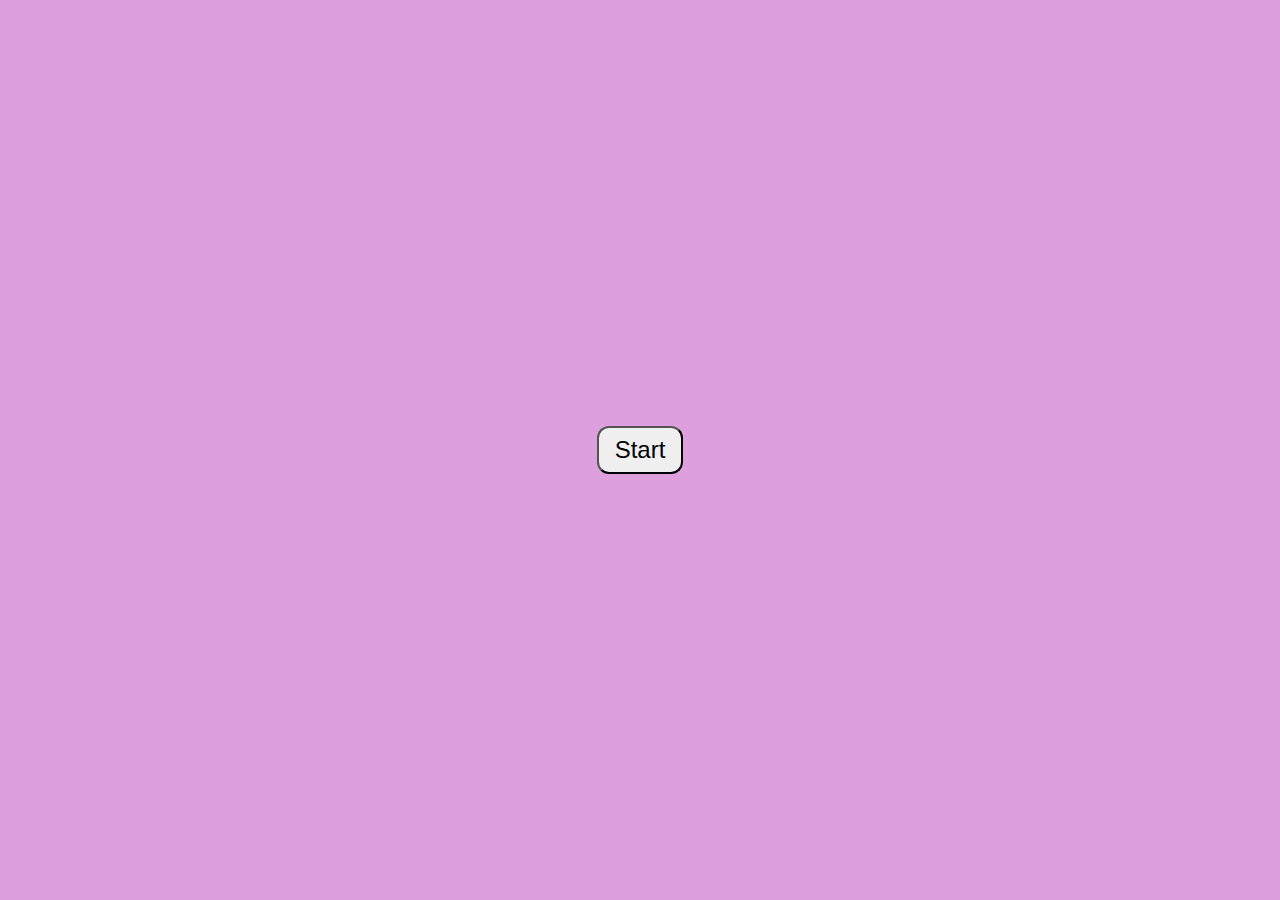
<file: BULB PROBLEM/index.html>
<!-- @format -->

<!DOCTYPE html>
<html lang="en">
	<head>
		<meta charset="UTF-8" />
		<meta name="viewport" content="width=device-width, initial-scale=1.0" />
		<title>DIVYANSH SINGHAL FSD CT</title>
		<link rel="stylesheet" href="style.css" />
	</head>
	<body>
		<button id="start">Start</button>
		<div class="container">
			<h2>Custom Lighting</h2>
      <div>
        <input type="number">
        <button id="submit">Done</button>
      </div>
		</div>
    <div class="bulb-container">
    </div>
    <button id="reset">Reset</button>
		<script src="script.js"></script>
	</body>
</html>
</file>
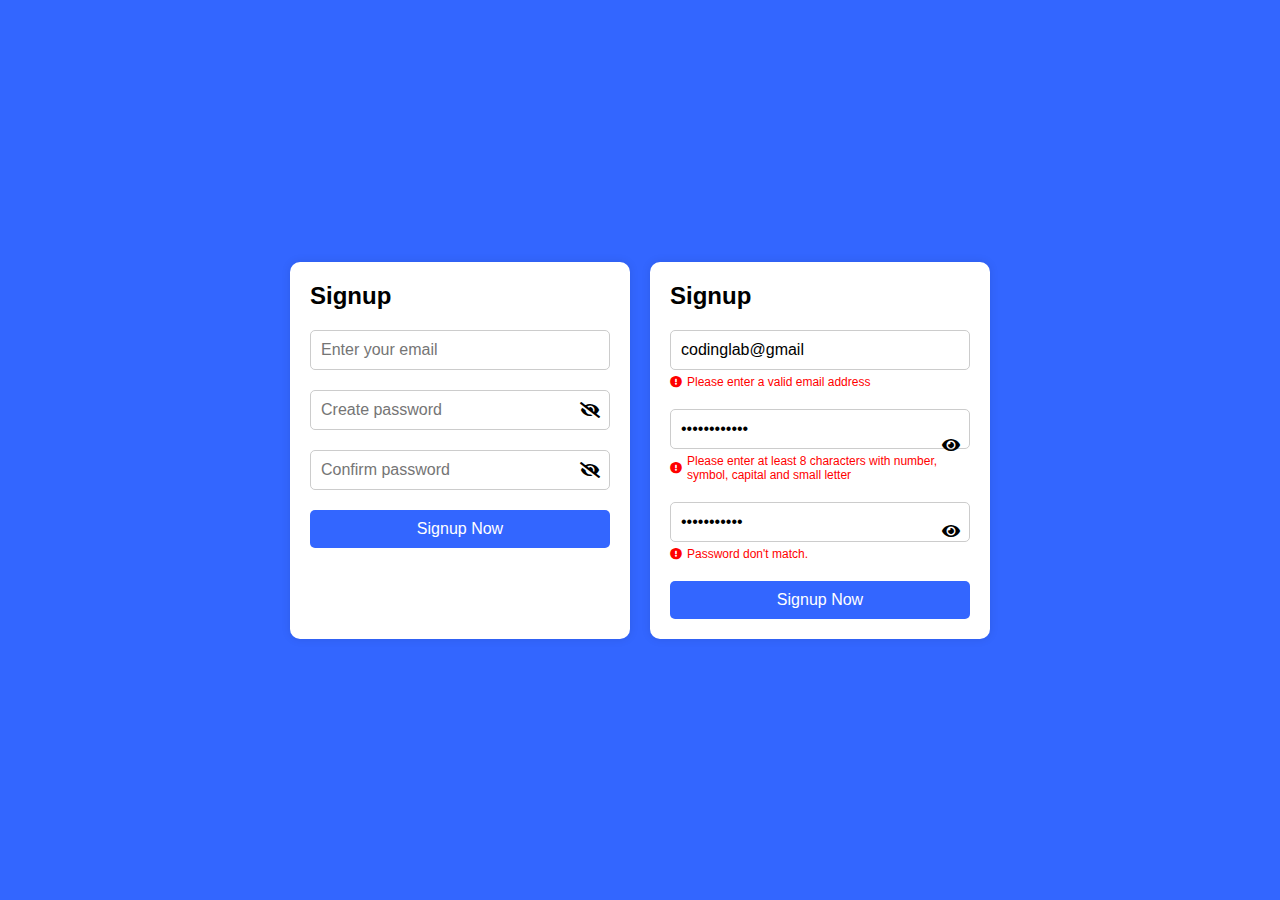
<file: assessment/incdec.html>
<html lang="en">
<head>
    <meta charset="UTF-8">
    <meta name="viewport" content="width=device-width, initial-scale=1.0">
    <title>Signup Form</title>
    <link rel="stylesheet" href="https://cdnjs.cloudflare.com/ajax/libs/font-awesome/5.15.3/css/all.min.css">
    <style>
        body {
            display: flex;
            justify-content: center;
            align-items: center;
            height: 100vh;
            background-color: #3366ff;
            margin: 0;
            font-family: Arial, sans-serif;
        }
        .container {
            display: flex;
            gap: 20px;
        }
        .form-container {
            background-color: white;
            padding: 20px;
            border-radius: 10px;
            box-shadow: 0 0 10px rgba(0, 0, 0, 0.1);
            width: 300px;
        }
        .form-container h2 {
            margin: 0 0 20px;
            font-size: 24px;
        }
        .form-group {
            margin-bottom: 20px;
            position: relative;
        }
        .form-group input {
            width: 100%;
            padding: 10px;
            border: 1px solid #ccc;
            border-radius: 5px;
            font-size: 16px;
        }
        .form-group input:focus {
            outline: none;
            border-color: #3366ff;
        }
        .form-group .error input {
            border-color: red;
        }
        .form-group .error-message {
            color: red;
            font-size: 12px;
            margin-top: 5px;
            display: flex;
            align-items: center;
        }
        .form-group .error-message i {
            margin-right: 5px;
        }
        .form-group .toggle-password {
            position: absolute;
            top: 50%;
            right: 10px;
            transform: translateY(-50%);
            cursor: pointer;
        }
        .form-group .toggle-password i {
            font-size: 16px;
        }
        .btn {
            width: 100%;
            padding: 10px;
            background-color: #3366ff;
            color: white;
            border: none;
            border-radius: 5px;
            font-size: 16px;
            cursor: pointer;
        }
        .btn:hover {
            background-color: #254eda;
        }
    </style>
</head>
<body>
    <div class="container">
        <div class="form-container">
            <h2>Signup</h2>
            <div class="form-group">
                <input type="email" placeholder="Enter your email">
            </div>
            <div class="form-group">
                <input type="password" placeholder="Create password">
                <span class="toggle-password"><i class="fas fa-eye-slash"></i></span>
            </div>
            <div class="form-group">
                <input type="password" placeholder="Confirm password">
                <span class="toggle-password"><i class="fas fa-eye-slash"></i></span>
            </div>
            <button class="btn">Signup Now</button>
        </div>
        <div class="form-container">
            <h2>Signup</h2>
            <div class="form-group error">
                <input type="email" value="codinglab@gmail">
                <div class="error-message"><i class="fas fa-exclamation-circle"></i> Please enter a valid email address</div>
            </div>
            <div class="form-group error">
                <input type="password" value="codinglab123">
                <span class="toggle-password"><i class="fas fa-eye"></i></span>
                <div class="error-message"><i class="fas fa-exclamation-circle"></i> Please enter at least 8 characters with number, symbol, capital and small letter</div>
            </div>
            <div class="form-group error">
                <input type="password" value="codinglab12">
                <span class="toggle-password"><i class="fas fa-eye"></i></span>
                <div class="error-message"><i class="fas fa-exclamation-circle"></i> Password don't match.</div>
            </div>
            <button class="btn">Signup Now</button>
        </div>
    </div>
    <script>
        document.querySelectorAll('.toggle-password').forEach(item => {
            item.addEventListener('click', function() {
                const input = this.previousElementSibling;
                const icon = this.querySelector('i');
                if (input.type === 'password') {
                    input.type = 'text';
                    icon.classList.remove('fa-eye-slash');
                    icon.classList.add('fa-eye');
                } else {
                    input.type = 'password';
                    icon.classList.remove('fa-eye');
                    icon.classList.add('fa-eye-slash');
                }
            });
        });
    </script>
</body>
</html> 




<!-- 

<html lang="en">
<head>
    <meta charset="UTF-8">
    <meta name="viewport" content="width=device-width, initial-scale=1.0">
    <title>Signup Form</title>
    <link rel="stylesheet" href="https://cdnjs.cloudflare.com/ajax/libs/font-awesome/5.15.3/css/all.min.css">
    <style>
        body {
            display: flex;
            justify-content: center;
            align-items: center;
            height: 100vh;
            background-color: #3366ff;
            margin: 0;
            font-family: Arial, sans-serif;
        }
        .container {
            display: flex;
            gap: 20px;
        }
        .form-container {
            background-color: white;
            padding: 20px;
            border-radius: 10px;
            box-shadow: 0 0 10px rgba(0, 0, 0, 0.1);
            width: 300px;
        }
        .form-container h2 {
            margin: 0 0 20px;
            font-size: 24px;
            font-weight: bold;
        }
        .form-group {
            margin-bottom: 20px;
            position: relative;
        }
        .form-group input {
            width: 100%;
            padding: 10px;
            border: 1px solid #ccc;
            border-radius: 5px;
            font-size: 16px;
        }
        .form-group input:focus {
            outline: none;
            border-color: #3366ff;
        }
        .form-group .fa-eye, .form-group .fa-eye-slash {
            position: absolute;
            right: 10px;
            top: 50%;
            transform: translateY(-50%);
            cursor: pointer;
        }
        .form-group.error input {
            border-color: red;
        }
        .form-group.error .error-message {
            color: red;
            font-size: 14px;
            margin-top: 5px;
        }
        .form-group.error .fa-eye, .form-group.error .fa-eye-slash {
            color: red;
        }
        .btn {
            width: 100%;
            padding: 10px;
            background-color: #3366ff;
            color: white;
            border: none;
            border-radius: 5px;
            font-size: 16px;
            cursor: pointer;
        }
        .btn:hover {
            background-color: #254eda;
        }
    </style>
</head>
<body>
    <div class="container">
        <div class="form-container">
            <h2>Signup</h2>
            <div class="form-group">
                <input type="email" id="email" placeholder="Enter your email">
            </div>
            <div class="form-group">
                <input type="password" id="password" placeholder="Create password">
                <i class="fas fa-eye-slash" onclick="togglePasswordVisibility('password', this)"></i>
            </div>
            <div class="form-group">
                <input type="password" id="confirmPassword" placeholder="Confirm password">
                <i class="fas fa-eye-slash" onclick="togglePasswordVisibility('confirmPassword', this)"></i>
            </div>
            <button class="btn" onclick="validateForm()">Signup Now</button>
        </div>
        <div class="form-container">
            <h2>Signup</h2>
            <div class="form-group error">
                <input type="email" value="codinglab@gmail">
                <div class="error-message">
                    <i class="fas fa-exclamation-circle"></i> Please enter a valid email address
                </div>
            </div>
            <div class="form-group error">
                <input type="password" value="codinglab123">
                <i class="fas fa-eye"></i>
                <div class="error-message">
                    <i class="fas fa-exclamation-circle"></i> Please enter at least 8 characters with number, symbol, capital and small letter
                </div>
            </div>
            <div class="form-group error">
                <input type="password" value="codinglab12">
                <i class="fas fa-eye"></i>
                <div class="error-message">
                    <i class="fas fa-exclamation-circle"></i> Password don't match.
                </div>
            </div>
            <button class="btn">Signup Now</button>
        </div>
    </div>

    <script>
        function togglePasswordVisibility(id, icon) {
            const input = document.getElementById(id);
            if (input.type === "password") {
                input.type = "text";
                icon.classList.remove("fa-eye-slash");
                icon.classList.add("fa-eye");
            } else {
                input.type = "password";
                icon.classList.remove("fa-eye");
                icon.classList.add("fa-eye-slash");
            }
        }

        function validateForm() {
            const email = document.getElementById('email').value;
            const password = document.getElementById('password').value;
            const confirmPassword = document.getElementById('confirmPassword').value;

            let isValid = true;

            if (!validateEmail(email)) {
                showError('email', 'Please enter a valid email address');
                isValid = false;
            } else {
                clearError('email');
            }

            if (!validatePassword(password)) {
                showError('password', 'Please enter at least 8 characters with number, symbol, capital and small letter');
                isValid = false;
            } else {
                clearError('password');
            }

            if (password !== confirmPassword) {
                showError('confirmPassword', "Password don't match.");
                isValid = false;
            } else {
                clearError('confirmPassword');
            }

            if (isValid) {
                alert('Form submitted successfully!');
            }
        }

        function validateEmail(email) {
            const re = /^[^\s@]+@[^\s@]+\.[^\s@]+$/;
            return re.test(email);
        }

        function validatePassword(password) {
            const re = /^(?=.[a-z])(?=.[A-Z])(?=.\d)(?=.[@$!%?&])[A-Za-z\d@$!%?&]{8,}$/;
            return re.test(password);
        }

        function showError(id, message) {
            const formGroup = document.getElementById(id).parentElement;
            formGroup.classList.add('error');
            formGroup.querySelector('.error-message').innerText = message;
        }

        function clearError(id) {
            const formGroup = document.getElementById(id).parentElement;
            formGroup.classList.remove('error');
            formGroup.querySelector('.error-message').innerText = '';
        }
    </script>
</body>
</html> -->
</file>
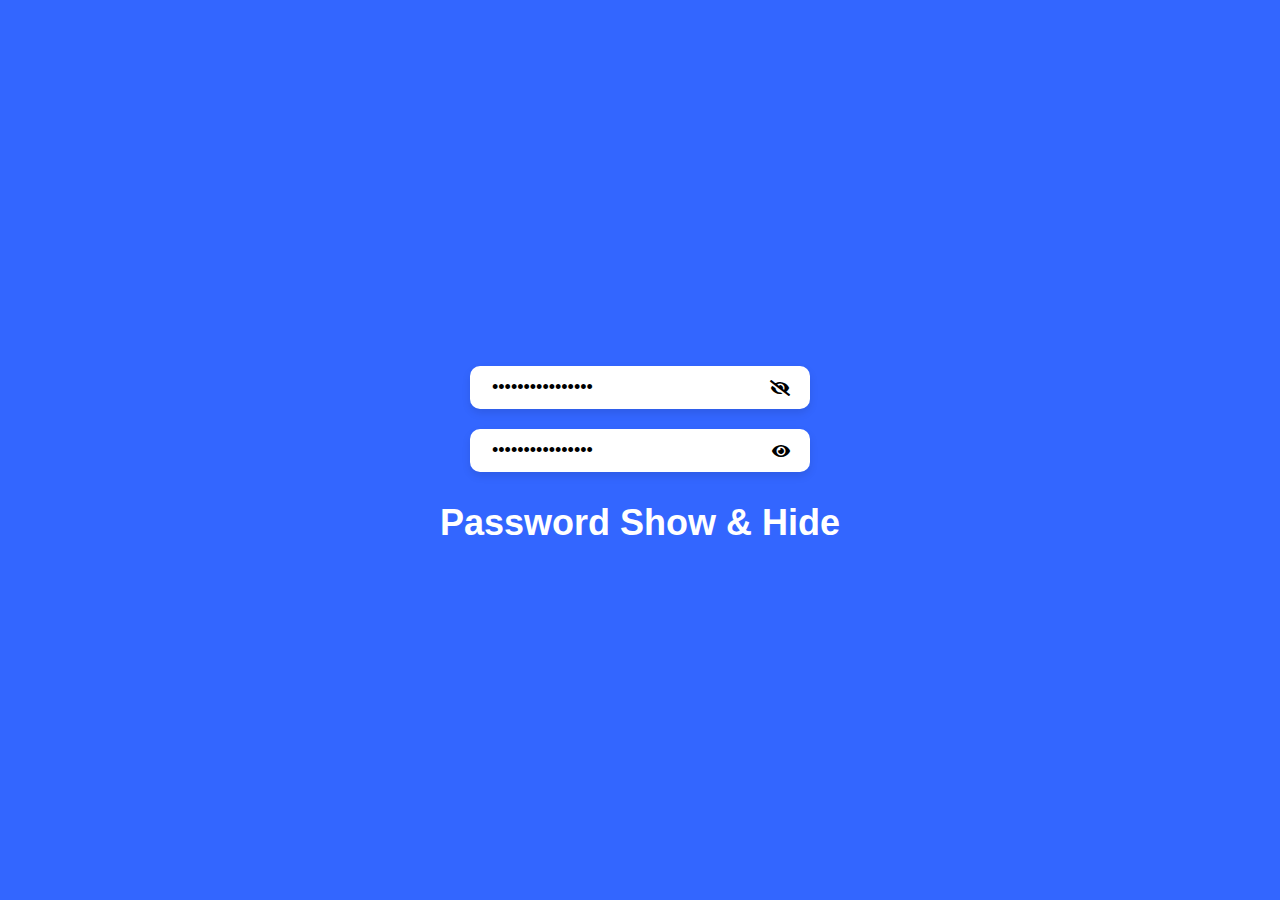
<file: assessment/password.html>
<html>
<head>
    <title>Password Show & Hide</title>
    <link rel="stylesheet" href="https://cdnjs.cloudflare.com/ajax/libs/font-awesome/5.15.3/css/all.min.css">
    <style>
        body {
            display: flex;
            justify-content: center;
            align-items: center;
            height: 100vh;
            margin: 0;
            background-color: #3366FF;
            font-family: Arial, sans-serif;
        }
        .container {
            display: flex;
            flex-direction: column;
            align-items: center;
        }
        .password-container {
            background-color: white;
            border-radius: 10px;
            padding: 10px 20px;
            margin: 10px 0;
            display: flex;
            align-items: center;
            box-shadow: 0 4px 8px rgba(0, 0, 0, 0.1);
            width: 300px;
        }
        .password-container input {
            border: none;
            outline: none;
            font-size: 18px;
            width: 100%;
        }
        .password-container i {
            cursor: pointer;
            margin-left: 10px;
        }
        .title {
            font-size: 36px;
            font-weight: bold;
            color: white;
            margin-top: 20px;
        }
    </style>
</head>
<body>
    <div class="container">
        <div class="password-container">
            <input type="password" id="password1" value="Codinglab.@22web">
            <i class="fas fa-eye-slash" id="togglePassword1"></i>
        </div>
        <div class="password-container">
            <input type="password" id="password2" value="Codinglab.@22web">
            <i class="fas fa-eye" id="togglePassword2"></i>
        </div>
        <div class="title">Password Show & Hide</div>
    </div>

    <script>
        const togglePassword1 = document.querySelector('#togglePassword1');
        const password1 = document.querySelector('#password1');

        togglePassword1.addEventListener('click', function (e) {
            const type = password1.getAttribute('type') === 'password' ? 'text' : 'password';
            password1.setAttribute('type', type);
            this.classList.toggle('fa-eye');
            this.classList.toggle('fa-eye-slash');
        });

        const togglePassword2 = document.querySelector('#togglePassword2');
        const password2 = document.querySelector('#password2');

        togglePassword2.addEventListener('click', function (e) {
            const type = password2.getAttribute('type') === 'password' ? 'text' : 'password';
            password2.setAttribute('type', type);
            this.classList.toggle('fa-eye');
            this.classList.toggle('fa-eye-slash');
        });
    </script>
</body>
</html>
</file>
<file: BULB PROBLEM/style.css>
/** @format */

body html {
	all: unset;
}

body {
	font-family: "Roboto", sans-serif;
	height: 100dvh;
	width: 100dvw;
	font-size: 16px;
	line-height: 1.5;
	color: #333;
	background-color: plum;
	margin: 0;
	padding: 0;

	display: flex;
	flex-direction: column;
	justify-content: center;
	align-items: center;
}

body > * {
	margin: 1rem;
}

button {
	border-radius: 0.75rem;
	padding: 0.5rem 1rem;
	font-size: 1.5rem;
	cursor: pointer;
}

.hidden {
	display: none;
}

.flex {
	display: flex;
}

.container {
	padding: 1rem;
	display: none;
	background: whitesmoke;
	border-radius: 0.7rem;
	flex-direction: column;
}

.container div {
	margin-top: 1rem;
}

.container > * {
	margin: 0.7rem;
}

.container input {
	padding: 0.5rem;
	font-size: 1.5rem;
	border-radius: 0.5rem;
}

.container button {
	background: greenyellow;
}

.bulb-container {
	padding: 1.5rem;
	display: none;
	background: whitesmoke;
	border-radius: 0.7rem;
}

.bulb-container > div:not(:last-child) {
	margin-right: 1rem;
}

.bulb {
	width: 100px;
	height: 100px;
	border-radius: 50%;
	/* background: url("/bulb.png"); */
	/* background-size: contain;
	background-repeat: no-repeat; */
}

.bulb-switch-combo {
	display: flex;
	flex-direction: column;
}

.bulb-switch-combo > img {
	margin-bottom: 1rem;
}
</file>
